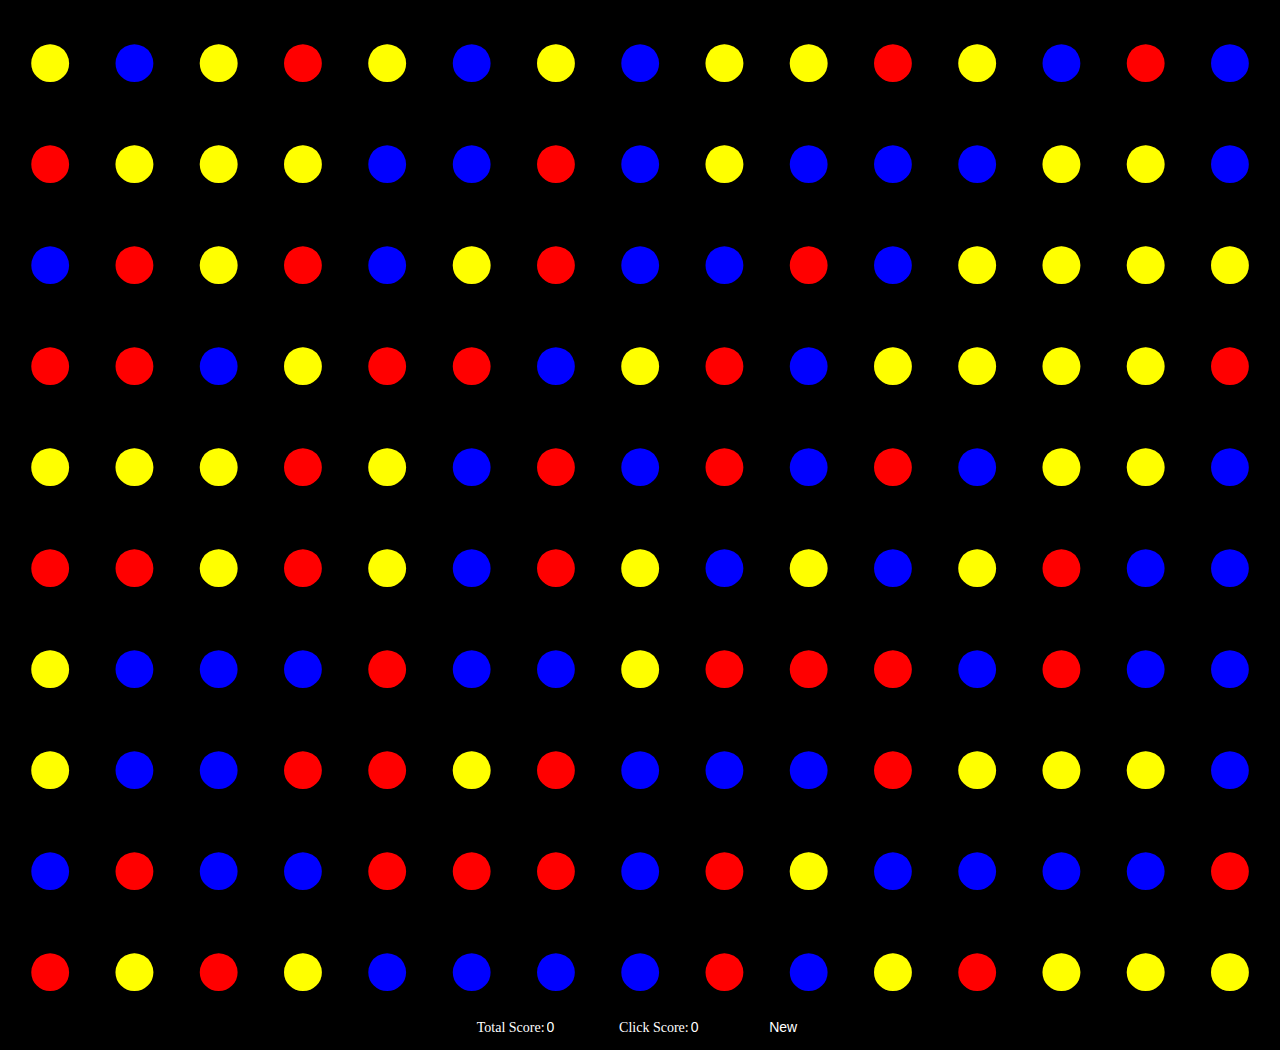
<file: jssame/stuff/index.html>
<html>
<head>
<title>Same Game</title>
<style type="text/css">
body, input {
	background: black;
	color: white;
	border: none;
	font-size: 14px;
}
a { text-decoration: none; }
</style>
<script language="javascript">
<!-- // Original:  Jason Fondren (usher@betterbox.net) http://www.oogha.com/

var none=" ", off="&#9679;", on="&bull;", color=["black","red","yellow","blue"];

total = 0
sz = (innerHeight - 20)/10

main = new Array()
init = new Array()
for (i = 0; i < 150; i++)
	main[i] = init[i] = 1 + Math.floor((Math.random() * 3))

function sameBelow(nb) {
	return main[nb-1] == main[nb] && (nb % 10) != 0
}

function sameAbove(nb) {
	return main[nb+1] == main[nb] && (nb % 10) != 9
}

function AddAdj(nb) {
	for (n=0; n<adj.length; n++)
		if (adj[n] == nb) return
	adj[++i] = nb
}

function notBalls(nb) {
	if (main[nb] == 0) return true
	adj = new Array()
	adj[0] = nb
	for (i = c = 0; c < adj.length; c++) {
		nb = adj[c]
		if (sameAbove(nb)) AddAdj(nb+1)
		if (main[nb+10] == main[nb]) AddAdj(nb+10)
		if (sameBelow(nb)) AddAdj(nb-1)
		if (main[nb-10] == main[nb]) AddAdj(nb-10)
	}
	if (c < 2) return true
	c -= 2
	score = c * c
	return false
}

function Ball(nb,state) {
	if (notBalls(nb)) return
	if (state == off) score = 0
	document.scores.click.value = score
	for (n = 0; n < adj.length; n++)
		document.getElementById("b" + adj[n]).innerHTML = state
}

function clickBall(nb) {
	if (notBalls(nb)) return
	for (n=0; n<adj.length; n++) main[adj[n]] = 0
	for (change = i = 0; i < 15; i++, change += 10) {
		blankCount = 0
		column = new Array()
		newColumn = new Array()
		for (c = 0; c < 10; c++) {
			column[c] = main[c + change]
			if (column[c] == 0) 
				newColumn[10 - ++blankCount] = 0
			else	newColumn[c - blankCount] = column[c]
		}
		for (c = 0; c < 10; c++) main[c + change] = newColumn[c]
		if (blankCount == 10) {
			for (c = change; c < 140; c++) main[c] = main[c + 10]
			for (c = 140; c < 150; c++) main[c] = 0
			change -= 10
		}
	}
	startUp()
	document.scores.show.value = total += score
	Ball(nb,on)
	if (main[0] == 0) return // board is cleared
	for (q = 0; q < 150; q++) {
		if (main[q] == 0) continue
		if (sameAbove(q)) return
		if (main[q + 10] == main[q]) return
		if (sameBelow(q)) return
		if (main[q - 10] == main[q]) return
	}
	alert("Game Over!")
}

function startUp() {
	document.scores.show.value = 0
	for (i = 0; i < main.length; i++) {
		var o=document.getElementById("b" + i)
		o.innerHTML = off
		o.style.color = color[main[i]]
	}
}

function replay() {
	for (i = total = 0; i < init.length; i++)
		main[i] = init[i]
	startUp()
}

// -->
</script>
</head>

<body onLoad="startUp()">
<div align="center">
<table border=0 cellpadding=0 cellspacing=0>
<script language="javascript">
<!--
for (i = 9; i >= 0; i--) {
	document.writeln('<tr>')
	for (n = i; n < 150; n += 10)
		document.writeln('<td width=' + sz + ' height=' + sz + 
		  ' align=center style="font-size:' + sz + 'px;">' +
		  '<a id=b' + n + ' href=javascript:clickBall(' + n + 
		  ') onmouseover=Ball(' + n + ',"' + on + 
		  '") onmouseout=Ball(' + n + ',"' + off + '")>' + 
		  none + '</a></td>')
	document.writeln('</tr>')
}
//-->
</script>

</table>
<form name=scores method=post>
Total Score:<span title="replay the same board"><input type=text name=show size=6 value=0 onFocus="blur()" onClick="replay()"></span>
Click Score:<input type=text name=click size=6 value=0 onFocus="blur()">
<span title="play a new board"><input type=submit value=New></span>
</form>
</center>
</body></html>
</file>
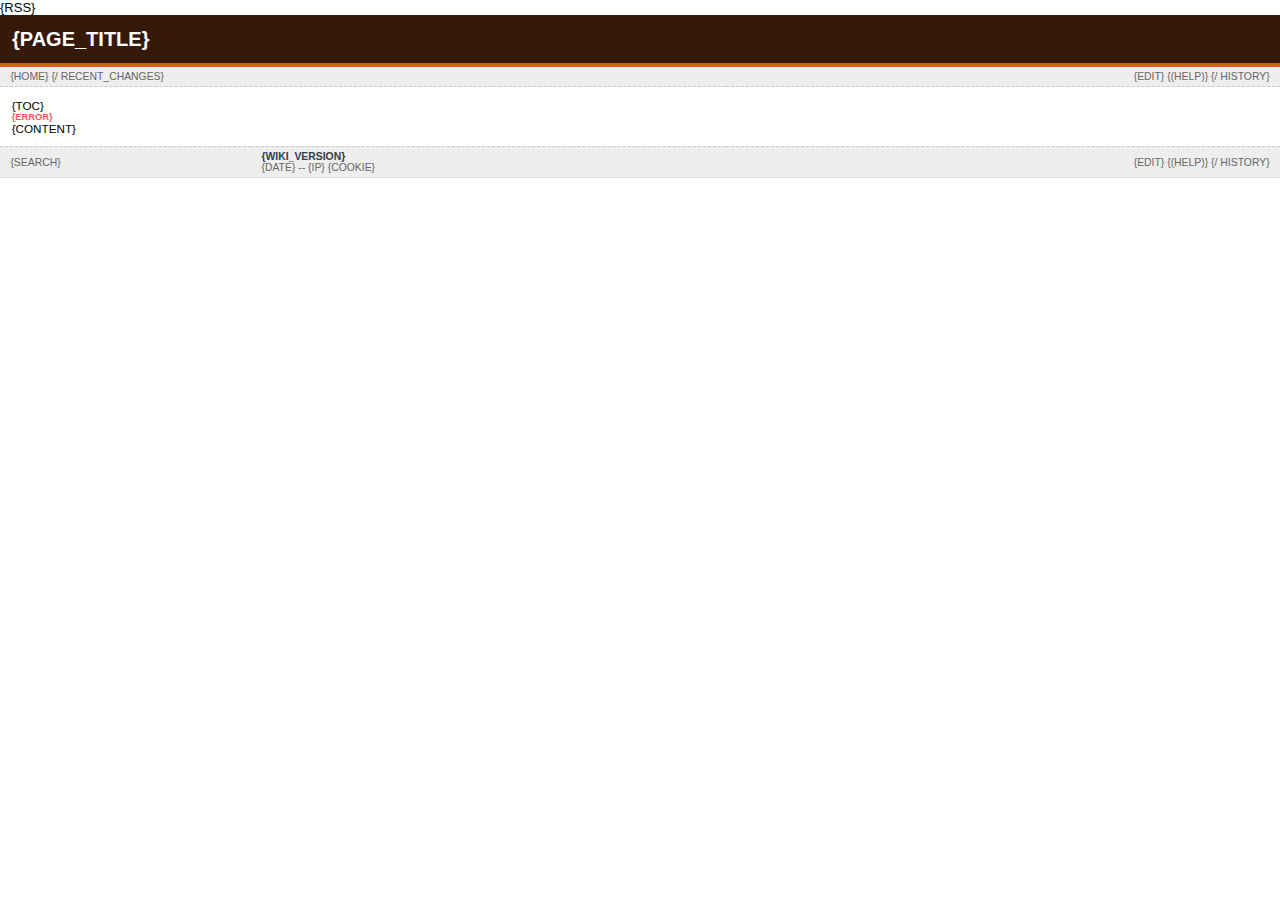
<file: wiki/stuff/var/www/wiki/template.html>
<!DOCTYPE html PUBLIC "-//W3C//DTD XHTML 1.0 Transitional//EN"
   "http://www.w3.org/TR/xhtml1/DTD/xhtml1-transitional.dtd">
<html xmlns="http://www.w3.org/1999/xhtml" xml:lang="{LANG}" lang="{LANG}">
<head>
	<meta http-equiv="content-type" content="text/html; charset=utf-8" />
	<title>{WIKI_TITLE} - {PAGE_TITLE_BRUT}</title>
	<style type="text/css"> @import "style.css"; </style>
   {RSS}
</head>

<body>
<table border="0" width="100%" cellpadding="4" id="mainTable" cellspacing="0" summary="{PAGE_TITLE_BRUT}">
	<tr>
		<th colspan="3"> 
			<h1>{PAGE_TITLE}</h1>
			<p>{LAST_CHANGE} {TIME}</p>
		</th>
	</tr>
	<tr id="headerLinks">
		<td class="pageLinks" colspan="2">
			{HOME} {/ RECENT_CHANGES}
		</td>
		<td class="pageLinks" align="right">
			{EDIT} {(HELP)} {/ HISTORY}
		</td>
	</tr>
	<tr>
		<td id="mainContent" colspan="3">
         {TOC}
			<div class="error">{ERROR}</div>
			{CONTENT}
		</td>
	</tr>
	<tr id="footerLinks">
		<td class="pageLinks">
			<div>{SEARCH}</div>
		</td>
		<td class="pageLinks">
			<a href="http://wikiss.tuxfamily.org/">{WIKI_VERSION}</a>
			<br />
			{DATE} -- {IP} {COOKIE}
		</td>
		<td class="pageLinks" align="right">
			{EDIT} {(HELP)} {/ HISTORY}
		</td>
	</tr>
</table>
</body>
</html>
</file>
